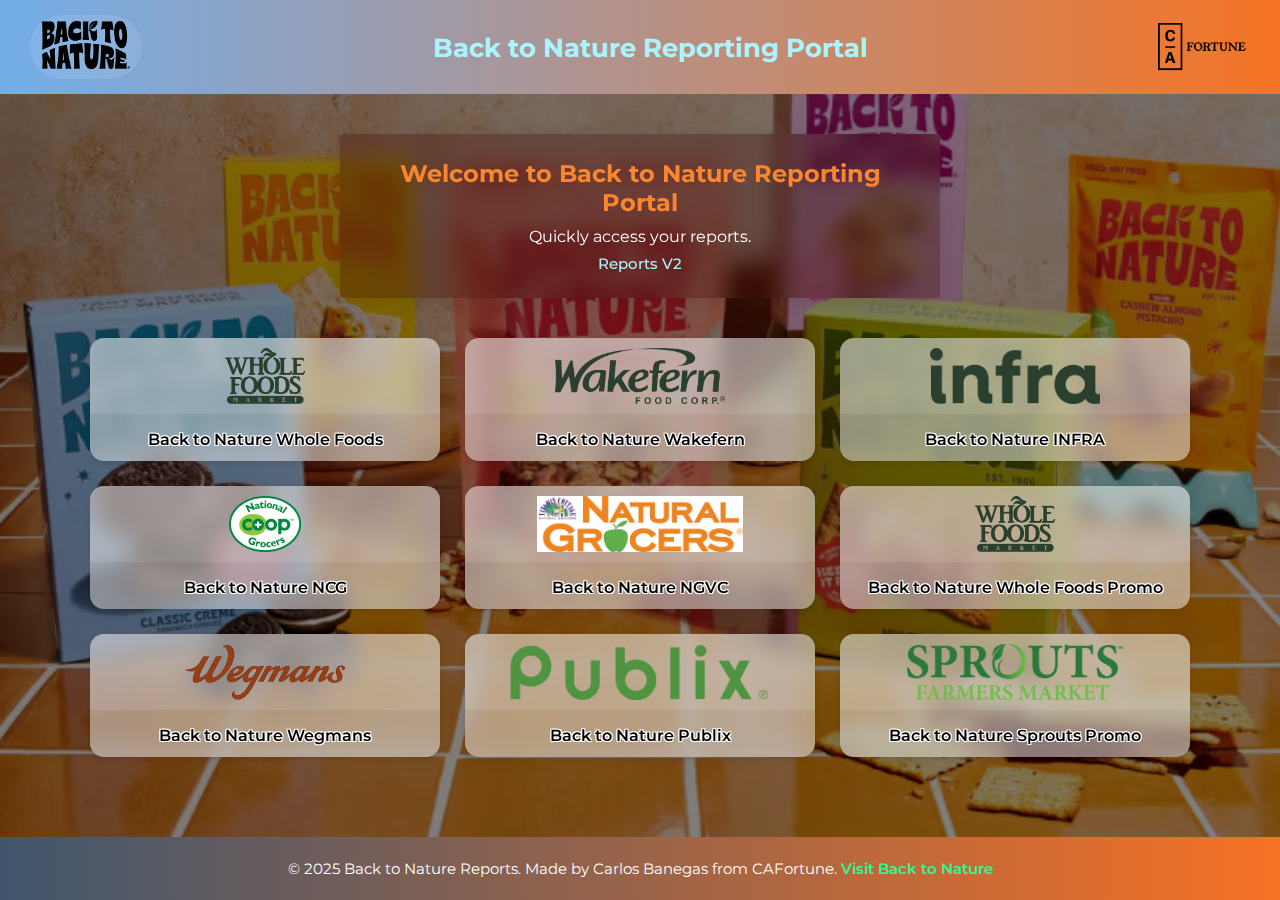
<file: Back2Nature Landing Page/index.html>
<!DOCTYPE html>
<html lang="en">
<head>
  <meta charset="UTF-8" />
  <title>Back to Nature Reporting Portal</title>
  <meta name="viewport" content="width=device-width, initial-scale=1.0" />
  <link href="https://fonts.googleapis.com/css2?family=Montserrat:wght@400;700&display=swap" rel="stylesheet" />
  <style>
    * { margin: 0; padding: 0; box-sizing: border-box; }
    html, body {
      width: 100%;
      height: 100%;
      font-family: 'Montserrat', sans-serif;
      overflow: hidden;
    }

    body::before {
      content: "";
      position: fixed;
      inset: 0;
      background: linear-gradient(to bottom, rgba(0,0,0,0.5), rgba(0,0,0,0.5)),
                  url("background.png") center/cover no-repeat;
      z-index: -1;
    }

    .container {
      display: flex;
      flex-direction: column;
      height: 100vh;
    }

    /* HEADER */
    .header {
      flex: 0 0 auto;
      display: flex;
      align-items: center;
      justify-content: space-between;
      background: linear-gradient(to right, #73aeea, #f67424);
      padding: 15px 30px;
    }
    .header-logo-wrapper {
      background: rgba(255, 255, 255, 0.1);
      padding: 6px 12px;
      border-radius: 50px;
    }
    .header img {
      height: 48px;
    }
    .header h1 {
      color: #abf4fd;
      font-size: 1.6em;
      font-weight: 700;
    }

    /* HERO SECTION */
    .hero {
      flex: 1 1 auto;
      display: flex;
      flex-direction: column;
      align-items: center;
      justify-content: flex-start;
      padding: 40px 20px;
      overflow-y: auto;
    }

    .welcome-box {
      background: rgba(63, 8, 2, 0.3);
      backdrop-filter: blur(10px);
      padding: 25px 35px;
      border-radius: 4px;
      max-width: 600px;
      margin-bottom: 40px;
      box-shadow: 0 4px 20px rgba(0,0,0,0.1);
      text-align: center;
    }

    .welcome-box h2 {
      color: #fb862d;
      font-size: 1.5em;
      margin-bottom: 10px;
    }

    .welcome-box p {
      color: #ffffff;
      font-size: 1em;
    }

    .subtext {
      color: #abf4fd;
      margin-top: 8px;
      font-size: 0.95em;
      font-weight: 500;
    }

    .gallery {
      display: grid;
      grid-template-columns: repeat(3, 1fr);
      gap: 25px;
      max-width: 1100px;
      width: 100%;
    }

    .report-card {
      background: rgba(255, 255, 255, 0.472);
      backdrop-filter: blur(10px);
      border-radius: 14px;
      overflow: hidden;
      box-shadow: 0 2px 6px rgba(0,0,0,0.1);
      transition: transform 0.25s ease, box-shadow 0.25s ease;
    }

    .report-card:hover {
      transform: translateY(-4px);
      box-shadow: 0 8px 18px rgba(229, 100, 2, 0.9);
    }

    .report-card img {
      width: 100%;
      height: 76px;
      object-fit: contain;
      padding: 10px;
      background: rgba(255, 255, 255, 0.1);
    }

    .report-card span {
      display: block;
      padding: 12px;
      font-size: 1em;
      text-align: center;
      font-weight: 600;
      color: #000000;
      text-shadow:
        -1px -1px 0 #fff,
        1px -1px 0 #fff,
        -1px  1px 0 #fff,
        1px  1px 0 #fff;
    }



    .report-card a {
      text-decoration: none;
      display: block;
    }

    footer {
      flex: 0 0 auto;
      background: linear-gradient(to right, #40566d, #f67124);
      color: #ffffff;
      text-align: center;
      padding: 22px;
      font-size: 0.95em;
    }

    footer a {
      color: #2dfb91;
      text-decoration: none;
      font-weight: 600;
    }

    footer a:hover {
      text-decoration: underline;
    }

    @media (max-width: 1024px) {
      .gallery {
        grid-template-columns: repeat(2, 1fr);
      }
    }

    @media (max-width: 600px) {
      .gallery {
        grid-template-columns: 1fr;
      }
      .header img {
        height: 42px;
      }
      .header {
        flex-direction: column;
        gap: 10px;
        padding: 10px;
      }
    }
  </style>
</head>
<body>
  <div class="container">
    <!-- HEADER -->
    <div class="header">
      <div class="header-logo-wrapper">
        <img src="logo.png" alt="Our Home Logo" />
      </div>
      <h1>Back to Nature Reporting Portal</h1>
      <img src="CAFORTUNE.png" alt="CAFORTUNE Logo" />
    </div>

    <!-- HERO -->
    <div class="hero">
      <div class="welcome-box">
        <h2>Welcome to Back to Nature Reporting Portal</h2>
        <p>Quickly access your reports.</p>
        <div class="subtext">Reports V2</div>
      </div>

      <div class="gallery">
        <div class="report-card"><a href="https://app.powerbi.com/view?r=eyJrIjoiNGRhMDMyODctMDc3NC00NzU1LWJhN2MtNTNmYWVjMGMxYTNmIiwidCI6ImRkOWE4ODUyLTUzOWUtNGFkZC1hOGY3LTBmZjQzYjI0ZWIwYSIsImMiOjN9" target="_blank" ><img src="wholefoods.png" alt="Back to Nature Whole Foods"><span>Back to Nature Whole Foods</span></a></div>
        <div class="report-card"><a href="https://app.powerbi.com/view?r=eyJrIjoiMjk2MzRmMDUtNDI5Mi00MzdjLWE4NWMtZmFhZDk3MzhkOTdiIiwidCI6ImRkOWE4ODUyLTUzOWUtNGFkZC1hOGY3LTBmZjQzYjI0ZWIwYSIsImMiOjN9" target="_blank" ><img src="wakefern.png" alt="Back to Nature Wakefern"><span>Back to Nature Wakefern</span></a></div>
        <div class="report-card"><a href="https://app.powerbi.com/view?r=eyJrIjoiOGFiYWZhMzAtZjg1ZS00ZDAyLWJhNGYtOTUyNTgwZmY0YzMwIiwidCI6ImRkOWE4ODUyLTUzOWUtNGFkZC1hOGY3LTBmZjQzYjI0ZWIwYSIsImMiOjN9" target="_blank" ><img src="infra.png" alt="Back to Nature INFRA"><span>Back to Nature INFRA</span></a></div>
        <div class="report-card"><a href="https://app.powerbi.com/view?r=eyJrIjoiODM3OGU1Y2QtZjdiOS00NjkxLThkZmItZmUzN2I4ODEzZjA2IiwidCI6ImRkOWE4ODUyLTUzOWUtNGFkZC1hOGY3LTBmZjQzYjI0ZWIwYSIsImMiOjN9" target="_blank" ><img src="NCG.png" alt="Back to Nature NCG"><span>Back to Nature NCG</span></a></div>
        <div class="report-card"><a href="https://app.powerbi.com/view?r=eyJrIjoiYTZjOTNiYTctNzQyMi00ZWEzLTg1MmQtZDdiY2FkNzc4ZWFiIiwidCI6ImRkOWE4ODUyLTUzOWUtNGFkZC1hOGY3LTBmZjQzYjI0ZWIwYSIsImMiOjN9" target="_blank" ><img src="NGVC.png" alt="Back to Nature NGVC"><span>Back to Nature NGVC</span></a></div>
        <div class="report-card"><a href="https://app.powerbi.com/view?r=eyJrIjoiMGE3NDllNzUtZmJmZC00ZTYxLTgzOGQtOWE1MzYzOTkxYzYxIiwidCI6ImRkOWE4ODUyLTUzOWUtNGFkZC1hOGY3LTBmZjQzYjI0ZWIwYSIsImMiOjN9" target="_blank" ><img src="wholefoods.png" alt="Back to Nature Whole Foods Promo"><span>Back to Nature Whole Foods Promo</span></a></div>
        <div class="report-card"><a href="https://app.powerbi.com/view?r=eyJrIjoiMDYwNTA3ZDctODljNy00OGVjLWJkMTktZTE4ZDc3NGQ2ZjYyIiwidCI6ImRkOWE4ODUyLTUzOWUtNGFkZC1hOGY3LTBmZjQzYjI0ZWIwYSIsImMiOjN9" target="_blank" ><img src="wegmans.png" alt="Back to Nature Wegmans"><span>Back to Nature Wegmans</span></a></div>
        <div class="report-card"><a href="https://app.powerbi.com/view?r=eyJrIjoiOWNjZTEzZDYtNmY3NC00ZGM0LTg4NDEtMDYyYTQ0ZDA3ODljIiwidCI6ImRkOWE4ODUyLTUzOWUtNGFkZC1hOGY3LTBmZjQzYjI0ZWIwYSIsImMiOjN9" target="_blank" ><img src="publix.png" alt="Back to Nature Publix"><span>Back to Nature Publix</span></a></div>
        <div class="report-card"><a href="https://app.powerbi.com/view?r=eyJrIjoiMjU5ZTliM2YtNTY4MC00MmEyLWI2NjktYmRhN2MxN2M5MWY2IiwidCI6ImRkOWE4ODUyLTUzOWUtNGFkZC1hOGY3LTBmZjQzYjI0ZWIwYSIsImMiOjN9" target="_blank" ><img src="sprouts.png" alt="Back to Nature Sprouts"><span>Back to Nature Sprouts Promo</span></a></div>
      </div>
    </div>

    <!-- FOOTER -->
    <footer>
      &copy; 2025 Back to Nature Reports. Made by Carlos Banegas from CAFortune.
      <a href="https://www.backtonaturefoods.com" target="_blank">Visit Back to Nature</a>
    </footer>
  </div>
</body>
</file>
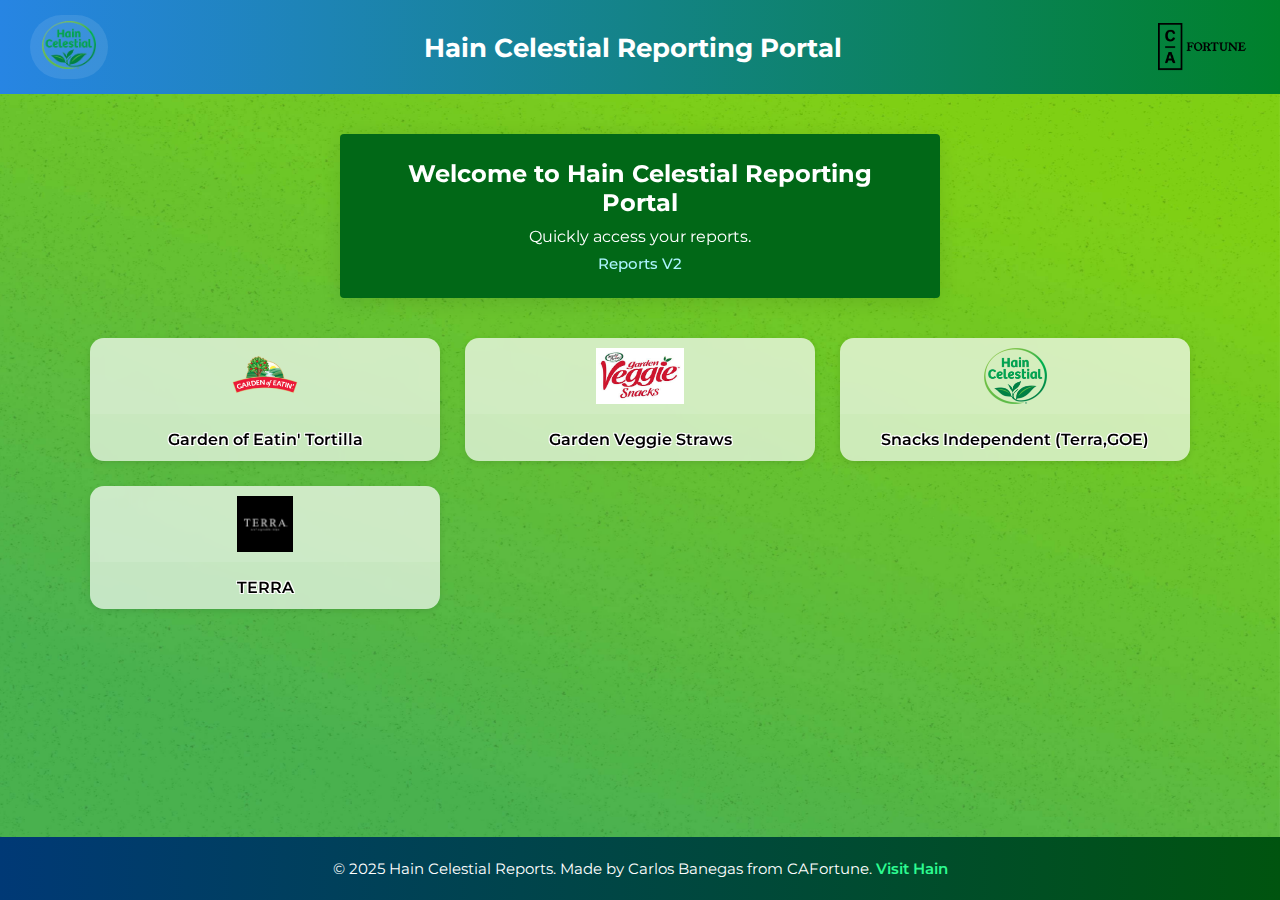
<file: Hain Portal 2/index.html>
<!DOCTYPE html>
<html lang="en">
<head>
  <meta charset="UTF-8" />
  <title>Hain Celestial Reporting Portal</title>
  <meta name="viewport" content="width=device-width, initial-scale=1.0" />
  <link href="https://fonts.googleapis.com/css2?family=Montserrat:wght@400;700&display=swap" rel="stylesheet" />
  <style>
    * { margin: 0; padding: 0; box-sizing: border-box; }
    html, body {
      width: 100%;
      height: 100%;
      font-family: 'Montserrat', sans-serif;
      overflow: hidden;
    }

    body::before {
      content: "";
      position: fixed;
      inset: 0;
      background: url("background.jpg") center/cover no-repeat;
      z-index: -1;
    }

    .container {
      display: flex;
      flex-direction: column;
      height: 100vh;
    }

    /* HEADER */
    .header {
      flex: 0 0 auto;
      display: flex;
      align-items: center;
      justify-content: space-between;
      background: linear-gradient(to right, #2785e3, #00812b);
      padding: 15px 30px;
    }
    .header-logo-wrapper {
      background: rgba(255, 255, 255, 0.1);
      padding: 6px 12px;
      border-radius: 50px;
    }
    .header img {
      height: 48px;
    }
    .header h1 {
      color: #ffffff;
      font-size: 1.6em;
      font-weight: 700;
    }

    /* HERO SECTION */
    .hero {
      flex: 1 1 auto;
      display: flex;
      flex-direction: column;
      align-items: center;
      justify-content: flex-start;
      padding: 40px 20px;
      overflow-y: auto;
    }

    .welcome-box {
      background: rgb(1, 104, 23);
      backdrop-filter: blur(10px);
      padding: 25px 35px;
      border-radius: 4px;
      max-width: 600px;
      margin-bottom: 40px;
      box-shadow: 0 4px 20px rgba(0,0,0,0.1);
      text-align: center;
    }

    .welcome-box h2 {
      color: #ffffff;
      font-size: 1.5em;
      margin-bottom: 10px;
    }

    .welcome-box p {
      color: #ffffff;
      font-size: 1em;
    }

    .subtext {
      color: #abf4fd;
      margin-top: 8px;
      font-size: 0.95em;
      font-weight: 500;
    }

    .gallery {
      display: grid;
      grid-template-columns: repeat(3, 1fr);
      gap: 25px;
      max-width: 1100px;
      width: 100%;
    }

    .report-card {
      background: rgba(255, 255, 255, 0.672);
      backdrop-filter: blur(10px);
      border-radius: 14px;
      overflow: hidden;
      box-shadow: 0 2px 6px rgba(0,0,0,0.1);
      transition: transform 0.25s ease, box-shadow 0.25s ease;
    }

    .report-card:hover {
      transform: translateY(-4px);
      box-shadow: 0 8px 18px rgba(3, 235, 57, 0.9);
    }

    .report-card img {
      width: 100%;
      height: 76px;
      object-fit: contain;
      padding: 10px;
      background: rgba(255, 255, 255, 0.1);
    }

    .report-card span {
      display: block;
      padding: 12px;
      font-size: 1em;
      text-align: center;
      font-weight: 600;
      color: #000000;
      text-shadow:
        -1px -1px 0 #fff,
        1px -1px 0 #fff,
        -1px  1px 0 #fff,
        1px  1px 0 #fff;
    }



    .report-card a {
      text-decoration: none;
      display: block;
    }

    footer {
      flex: 0 0 auto;
      background: linear-gradient(to right, #003976, #00540f);
      color: #ffffff;
      text-align: center;
      padding: 22px;
      font-size: 0.95em;
    }

    footer a {
      color: #2dfb91;
      text-decoration: none;
      font-weight: 600;
    }

    footer a:hover {
      text-decoration: underline;
    }

    @media (max-width: 1024px) {
      .gallery {
        grid-template-columns: repeat(2, 1fr);
      }
    }

    @media (max-width: 600px) {
      .gallery {
        grid-template-columns: 1fr;
      }
      .header img {
        height: 42px;
      }
      .header {
        flex-direction: column;
        gap: 10px;
        padding: 10px;
      }
    }
  </style>
</head>
<body>
  <div class="container">
    <!-- HEADER -->
    <div class="header">
      <div class="header-logo-wrapper">
        <img src="logo.png" alt="Our Home Logo" />
      </div>
      <h1>Hain Celestial Reporting Portal</h1>
      <img src="CAFORTUNE.png" alt="CAFORTUNE Logo" />
    </div>

    <!-- HERO -->
    <div class="hero">
      <div class="welcome-box">
        <h2>Welcome to Hain Celestial Reporting Portal</h2>
        <p>Quickly access your reports.</p>
        <div class="subtext">Reports V2</div>
      </div>

      <div class="gallery">
        <div class="report-card"><a href="https://app.powerbi.com/view?r=eyJrIjoiYjg3NGNkY2EtOGVhZi00OTk3LThjNDMtZjE0OGE1NjY5Y2RhIiwidCI6ImRkOWE4ODUyLTUzOWUtNGFkZC1hOGY3LTBmZjQzYjI0ZWIwYSIsImMiOjN9" target="_blank" ><img src="GOF.png" alt="Garden of Eatin' Tortilla"><span>Garden of Eatin' Tortilla</span></a></div>
        <div class="report-card"><a href="https://app.powerbi.com/view?r=eyJrIjoiZTdjN2U2NjUtOTQyNi00ODI5LThkYzAtMjhjNWMyMjI2N2IyIiwidCI6ImRkOWE4ODUyLTUzOWUtNGFkZC1hOGY3LTBmZjQzYjI0ZWIwYSIsImMiOjN9" target="_blank" ><img src="gardenofveggie.jpeg" alt="Garden Veggie Straws"><span>Garden Veggie Straws</span></a></div>
        <div class="report-card"><a href="https://app.powerbi.com/view?r=eyJrIjoiOWE3OTNkMTItMjBhNS00MTRlLTg0NmQtMjI2NGU3YjA5YTYxIiwidCI6ImRkOWE4ODUyLTUzOWUtNGFkZC1hOGY3LTBmZjQzYjI0ZWIwYSIsImMiOjN9" target="_blank" ><img src="logo.png" alt="Snacks"><span>Snacks Independent (Terra,GOE)</span></a></div>
        <div class="report-card"><a href="https://app.powerbi.com/view?r=eyJrIjoiOTg5YTI3MmItOTY0Ni00YjFmLWJlNGItNjNmMmIxZTE3NjI2IiwidCI6ImRkOWE4ODUyLTUzOWUtNGFkZC1hOGY3LTBmZjQzYjI0ZWIwYSIsImMiOjN9" target="_blank" ><img src="terra.png" alt="Terra"><span>TERRA</span></a></div>

      </div>
    </div>

    <!-- FOOTER -->
    <footer>
      &copy; 2025 Hain Celestial Reports. Made by Carlos Banegas from CAFortune.
      <a href="https://www.hain.com" target="_blank">Visit Hain</a>
    </footer>
  </div>
</body>
</file>
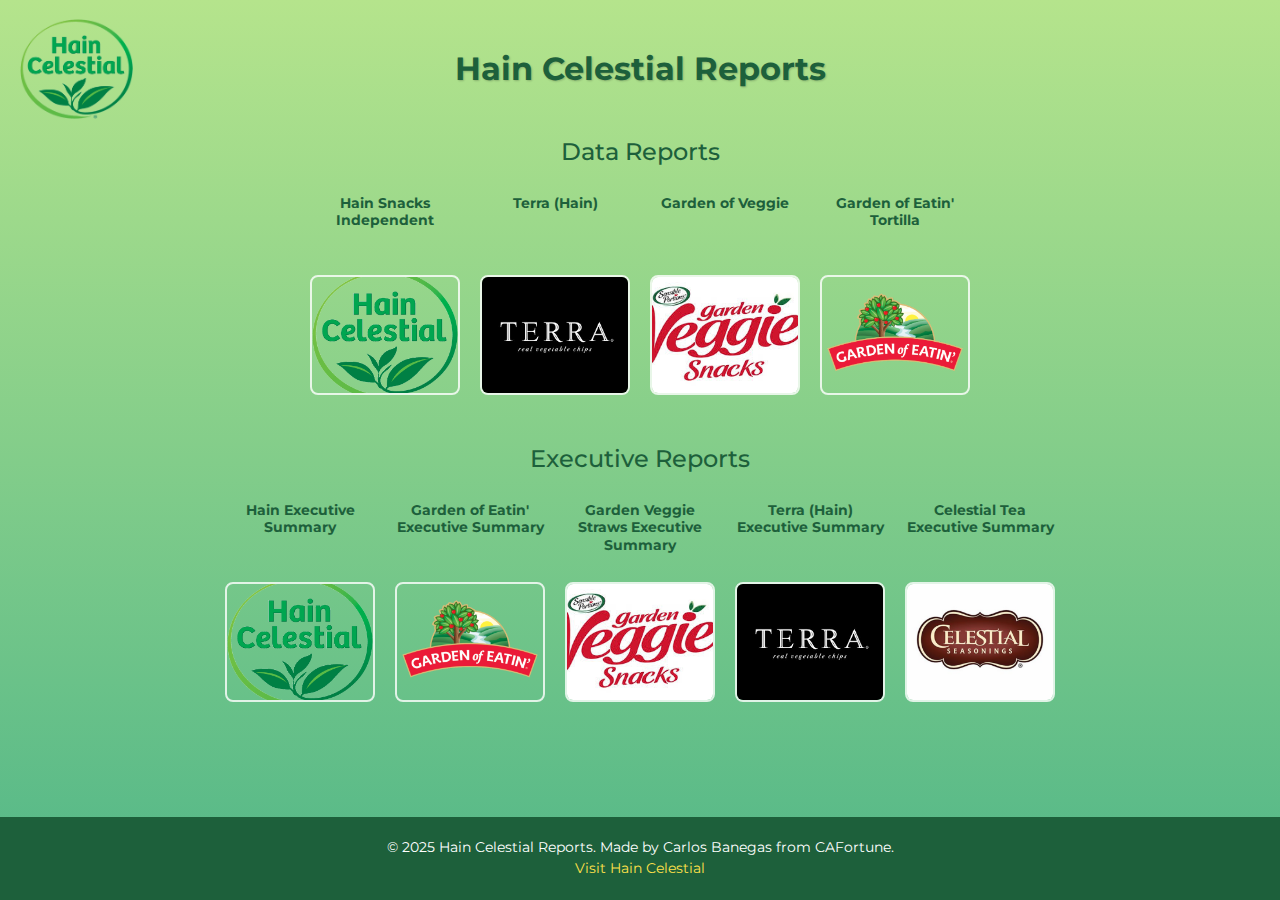
<file: Hain Portal/index.html>
<!DOCTYPE html>
<html lang="en">
<head>
    <meta charset="UTF-8">
    <meta name="viewport" content="width=device-width, initial-scale=1.0">
    <title>Hain Celestial Reports</title>
    <link rel="stylesheet" href="https://fonts.googleapis.com/css2?family=Montserrat:wght@400;700&display=swap">
    <link rel="stylesheet" href="https://stackpath.bootstrapcdn.com/bootstrap/4.5.2/css/bootstrap.min.css">
    <style>
        /* General Body Styling */
        body {
            font-family: 'Montserrat', sans-serif;
            margin: 0;
            padding: 0;
            color: #1d603b;
            background: linear-gradient(180deg, #b5e48c, #52b788);
            display: flex;
            flex-direction: column;
            min-height: 100vh;
        }

        /* Header Styling */
        .header {
            display: flex;
            align-items: center;
            justify-content: center;
            padding: 50px 50px 20px;
            background-color: rgba(0, 0, 0, 0);
            position: relative;
        }

        .header img {
            position: absolute;
            left: 20px;
            height: 100px;
        }

        .header h1 {
            font-size: 2em;
            color: #1d603b;
            text-shadow: 1px 1px 2px rgba(0, 0, 0, 0.2);
            font-weight: 700;
            margin: 0;
            text-align: center;
        }

        /* Section Title */
        h2 {
            font-size: 1.5em;
            color: #1d603b;
            text-align: center;
            margin-top: 30px;
        }

        /* Gallery Container */
        .gallery {
            display: flex;
            flex-wrap: wrap;
            justify-content: center;
            gap: 20px;
            max-width: 1200px;
            margin: 20px auto;
            padding: 0 20px;
        }

        /* Individual Container (Caption + Image) */
        .gallery div {
            display: flex;
            flex-direction: column;
            align-items: center;
            justify-content: flex-start;
            width: 150px; /* Fixed width */
            height: 200px; /* Fixed height for consistent layout */
            box-sizing: border-box;
        }

        /* Caption Styling */
        .gallery .caption {
            text-align: center;
            font-size: 0.9em;
            font-weight: 700;
            color: #1d603b;
            max-width: 150px;
            word-wrap: break-word;
            line-height: 1.2; /* Adjusts spacing between lines */
            margin-bottom: 5px;
        }

        /* Button Styling */
        .gallery a {
            display: block;
            width: 150px; /* Matches the container width */
            height: 120px; /* Ensures all buttons are the same height */
            overflow: hidden;
            border: 2px solid rgba(255, 255, 255, 0.8);
            border-radius: 8px;
            transition: transform 0.3s, box-shadow 0.3s;
            flex-shrink: 0; /* Prevents shrinking of buttons */
        }

        .gallery img {
            width: 100%;
            height: 100%;
            object-fit: cover; /* Ensures images fit neatly inside buttons */
            transition: transform 0.3s;
        }

        /* Hover Effects */
        .gallery a:hover img {
            transform: scale(1.1);
        }

        .gallery a:hover {
            box-shadow: 0 8px 20px rgba(255, 255, 255, 0.3);
            transform: scale(1.05);
        }

        /* Footer Styling */
        footer {
            margin-top: auto;
            padding: 20px;
            font-size: 0.9em;
            color: #fff;
            background: #1d603b;
            text-align: center;
        }

        footer a {
            color: #ffe14a;
            text-decoration: none;
        }

        footer a:hover {
            text-decoration: underline;
        }
    </style>
</head>
<body>
    <!-- Header with Logo and Title -->
    <div class="header">
        <img src="logo.png" alt="Hain Celestial Logo">
        <h1>Hain Celestial Reports</h1>
    </div>

    <!-- Data Reports Section -->
    <h2>Data Reports</h2>
    <div class="gallery">
        <div>
            <div class="caption">Hain Snacks Independent</div>
            <a href="https://app.powerbi.com/view?r=eyJrIjoiYjgwOTA4NTQtOWI0MC00N2Y5LThhM2YtYTkwYjlhYTg1YTM4IiwidCI6ImRkOWE4ODUyLTUzOWUtNGFkZC1hOGY3LTBmZjQzYjI0ZWIwYSIsImMiOjN9" target="_blank">
                <img src="logo.png" alt="Hain Snacks Independent">
            </a>
        </div>
        <div>
            <div class="caption">Terra (Hain)</div>
            <a href="https://app.powerbi.com/view?r=eyJrIjoiNTAwM2QzOWUtZDdiZC00ZDc2LWEyZjYtNjJmODE5NTliODVjIiwidCI6ImRkOWE4ODUyLTUzOWUtNGFkZC1hOGY3LTBmZjQzYjI0ZWIwYSIsImMiOjN9" target="_blank">
                <img src="terra.png" alt="Terra (Hain)">
            </a>
        </div>
        <div>
            <div class="caption">Garden of Veggie</div>
            <a href="https://app.powerbi.com/view?r=eyJrIjoiMzM4YjViNzAtMDFiNy00Nzc3LThhYzMtZTM4YTUwNWFlYzM0IiwidCI6ImRkOWE4ODUyLTUzOWUtNGFkZC1hOGY3LTBmZjQzYjI0ZWIwYSIsImMiOjN9" target="_blank">
                <img src="gardenofveggie.jpeg" alt="Garden of Veggie NEW">
            </a>
        </div>
        <div>
            <div class="caption">Garden of Eatin' Tortilla</div>
            <a href="https://app.powerbi.com/view?r=eyJrIjoiZGE2MTJjYzktMjNmZC00YTU3LWI5ZmEtODczNGEyOGEzODAwIiwidCI6ImRkOWE4ODUyLTUzOWUtNGFkZC1hOGY3LTBmZjQzYjI0ZWIwYSIsImMiOjN9" target="_blank">
                <img src="garden_of_eatin_tortilla.png" alt="Garden of Eatin' Tortilla NEW">
            </a>
        </div>
    </div>

    <!-- Executive Reports Section -->
    <h2>Executive Reports</h2>
    <div class="gallery">
        <div>
            <div class="caption">Hain Executive Summary</div>
            <a href="https://app.powerbi.com/view?r=eyJrIjoiMGQ4NTYzNmUtMTQ2My00NThjLTgxYTUtMGU5ZTk0ZTNhMmVhIiwidCI6ImRkOWE4ODUyLTUzOWUtNGFkZC1hOGY3LTBmZjQzYjI0ZWIwYSIsImMiOjN9" target="_blank">
                <img src="logo.png" alt="Hain Executive Summary">
            </a>
        </div>
        <div>
            <div class="caption">Garden of Eatin' Executive Summary</div>
            <a href="https://app.powerbi.com/view?r=eyJrIjoiYjA1YjFmZjQtMjI1ZC00NDZkLTgwYTUtM2NmMmI5NTNmMmIxIiwidCI6ImRkOWE4ODUyLTUzOWUtNGFkZC1hOGY3LTBmZjQzYjI0ZWIwYSIsImMiOjN9" target="_blank">
                <img src="garden_of_eatin_tortilla.png" alt="Garden of Eatin' Executive Summary">
            </a>
        </div>
        <div>
            <div class="caption">Garden Veggie Straws Executive Summary</div>
            <a href="https://app.powerbi.com/view?r=eyJrIjoiZTM5YjRmODAtYzhmNy00MGFlLWE3MzYtMjBhNjI5NmUzMTVlIiwidCI6ImRkOWE4ODUyLTUzOWUtNGFkZC1hOGY3LTBmZjQzYjI0ZWIwYSIsImMiOjN9" target="_blank">
                <img src="gardenofveggie.jpeg" alt="Garden Veggie Straws Executive Summary">
            </a>
        </div>
        <div>
            <div class="caption">Terra (Hain) Executive Summary</div>
            <a href="https://app.powerbi.com/view?r=eyJrIjoiZjU1NzkyMTQtMjBlMS00MjczLWIyNzItNjQ3NDFiZGQ5OTI5IiwidCI6ImRkOWE4ODUyLTUzOWUtNGFkZC1hOGY3LTBmZjQzYjI0ZWIwYSIsImMiOjN9" target="_blank">
                <img src="terra.png" alt="Terra (Hain) Executive Summary">
            </a>
        </div>
        <div>
            <div class="caption">Celestial Tea Executive Summary</div>
            <a href="https://app.powerbi.com/view?r=eyJrIjoiYjczYmNiYWItNzY3ZC00M2U1LThjMGQtMTY1ZDg5MTVjZWQxIiwidCI6ImRkOWE4ODUyLTUzOWUtNGFkZC1hOGY3LTBmZjQzYjI0ZWIwYSIsImMiOjN9#" target="_blank">
                <img src="celestial_tea.png" alt="Celestial Tea Executive Summary">
            </a>
        </div>
    </div>

    <!-- Footer -->
    <footer>
        &copy; 2025 Hain Celestial Reports. Made by Carlos Banegas from CAFortune.
        <br>
        <a href="https://www.hain.com" target="_blank">Visit Hain Celestial</a>
    </footer>
</body>
</html>
</file>
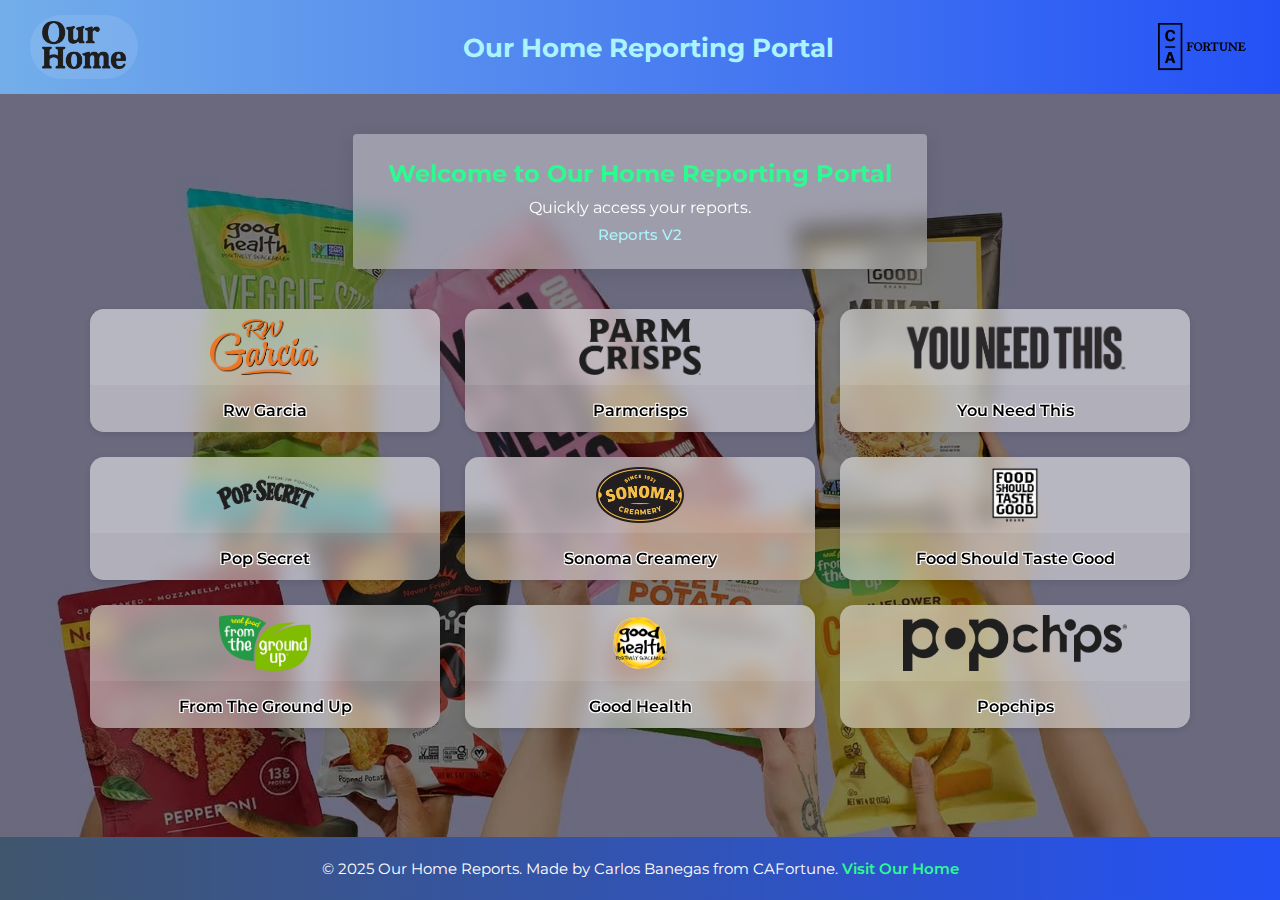
<file: Our Home Landing Page/index.html>
<!DOCTYPE html>
<html lang="en">
<head>
  <meta charset="UTF-8" />
  <title>Our Home Reporting Portal</title>
  <meta name="viewport" content="width=device-width, initial-scale=1.0" />
  <link href="https://fonts.googleapis.com/css2?family=Montserrat:wght@400;700&display=swap" rel="stylesheet" />
  <style>
    * { margin: 0; padding: 0; box-sizing: border-box; }
    html, body {
      width: 100%;
      height: 100%;
      font-family: 'Montserrat', sans-serif;
      overflow: hidden;
    }

    body::before {
      content: "";
      position: fixed;
      inset: 0;
      background: linear-gradient(to bottom, rgba(0,0,0,0.5), rgba(0,0,0,0.5)),
                  url("background.png") center/cover no-repeat;
      z-index: -1;
    }

    .container {
      display: flex;
      flex-direction: column;
      height: 100vh;
    }

    /* HEADER */
    .header {
      flex: 0 0 auto;
      display: flex;
      align-items: center;
      justify-content: space-between;
      background: linear-gradient(to right, #73aeea, #2451f6);
      padding: 15px 30px;
    }
    .header-logo-wrapper {
      background: rgba(255, 255, 255, 0.1);
      padding: 6px 12px;
      border-radius: 50px;
    }
    .header img {
      height: 48px;
    }
    .header h1 {
      color: #abf4fd;
      font-size: 1.6em;
      font-weight: 700;
    }

    /* HERO SECTION */
    .hero {
      flex: 1 1 auto;
      display: flex;
      flex-direction: column;
      align-items: center;
      justify-content: flex-start;
      padding: 40px 20px;
      overflow-y: auto;
    }

    .welcome-box {
      background: rgba(255, 255, 255, 0.349);
      backdrop-filter: blur(10px);
      padding: 25px 35px;
      border-radius: 4px;
      max-width: 600px;
      margin-bottom: 40px;
      box-shadow: 0 4px 20px rgba(0,0,0,0.1);
      text-align: center;
    }

    .welcome-box h2 {
      color: #2dfb91;
      font-size: 1.5em;
      margin-bottom: 10px;
    }

    .welcome-box p {
      color: #ffffff;
      font-size: 1em;
    }

    .subtext {
      color: #abf4fd;
      margin-top: 8px;
      font-size: 0.95em;
      font-weight: 500;
    }

    .gallery {
      display: grid;
      grid-template-columns: repeat(3, 1fr);
      gap: 25px;
      max-width: 1100px;
      width: 100%;
    }

    .report-card {
      background: rgba(255, 255, 255, 0.472);
      backdrop-filter: blur(10px);
      border-radius: 14px;
      overflow: hidden;
      box-shadow: 0 2px 6px rgba(0,0,0,0.1);
      transition: transform 0.25s ease, box-shadow 0.25s ease;
    }

    .report-card:hover {
      transform: translateY(-4px);
      box-shadow: 0 8px 18px rgba(86, 211, 136, 0.9);
    }

    .report-card img {
      width: 100%;
      height: 76px;
      object-fit: contain;
      padding: 10px;
      background: rgba(255, 255, 255, 0.1);
    }

    .report-card span {
      display: block;
      padding: 12px;
      font-size: 1em;
      text-align: center;
      font-weight: 600;
      color: #000000;
      text-shadow:
        -1px -1px 0 #fff,
        1px -1px 0 #fff,
        -1px  1px 0 #fff,
        1px  1px 0 #fff;
    }



    .report-card a {
      text-decoration: none;
      display: block;
    }

    footer {
      flex: 0 0 auto;
      background: linear-gradient(to right, #40566d, #2451f6);
      color: #ffffff;
      text-align: center;
      padding: 22px;
      font-size: 0.95em;
    }

    footer a {
      color: #2dfb91;
      text-decoration: none;
      font-weight: 600;
    }

    footer a:hover {
      text-decoration: underline;
    }

    @media (max-width: 1024px) {
      .gallery {
        grid-template-columns: repeat(2, 1fr);
      }
    }

    @media (max-width: 600px) {
      .gallery {
        grid-template-columns: 1fr;
      }
      .header img {
        height: 42px;
      }
      .header {
        flex-direction: column;
        gap: 10px;
        padding: 10px;
      }
    }
  </style>
</head>
<body>
  <div class="container">
    <!-- HEADER -->
    <div class="header">
      <div class="header-logo-wrapper">
        <img src="logo.png" alt="Our Home Logo" />
      </div>
      <h1>Our Home Reporting Portal</h1>
      <img src="CAFORTUNE.png" alt="CAFORTUNE Logo" />
    </div>

    <!-- HERO -->
    <div class="hero">
      <div class="welcome-box">
        <h2>Welcome to Our Home Reporting Portal</h2>
        <p>Quickly access your reports.</p>
        <div class="subtext">Reports V2</div>
      </div>

      <div class="gallery">
        <div class="report-card"><a href="https://app.powerbi.com/view?r=eyJrIjoiOWJiMjdkZTQtNWRmZC00YjIwLTgzMWItM2NkZTU4MzU3Y2NlIiwidCI6ImRkOWE4ODUyLTUzOWUtNGFkZC1hOGY3LTBmZjQzYjI0ZWIwYSIsImMiOjN9"><img src="rwgarcia.png" alt="Rw Garcia"><span>Rw Garcia</span></a></div>
        <div class="report-card"><a href="https://app.powerbi.com/view?r=eyJrIjoiNTBlZjBkZmMtNzNiNC00YjIzLWJlZWItNWY1OWY3ZWRlNmE2IiwidCI6ImRkOWE4ODUyLTUzOWUtNGFkZC1hOGY3LTBmZjQzYjI0ZWIwYSIsImMiOjN9"><img src="parmcrisps.png" alt="Parmcrisps"><span>Parmcrisps</span></a></div>
        <div class="report-card"><a href="https://app.powerbi.com/view?r=eyJrIjoiNDE5YzgwM2MtMDM5NS00OTAyLTg2MDAtNDM4MmEyYTI2NjUzIiwidCI6ImRkOWE4ODUyLTUzOWUtNGFkZC1hOGY3LTBmZjQzYjI0ZWIwYSIsImMiOjN9"><img src="YNT.png" alt="You Need This"><span>You Need This</span></a></div>
        <div class="report-card"><a href="https://app.powerbi.com/view?r=eyJrIjoiNjI2NTI5NGQtNzE5MC00NGNjLTljZjAtZjRiOGJkOWE5YzQ3IiwidCI6ImRkOWE4ODUyLTUzOWUtNGFkZC1hOGY3LTBmZjQzYjI0ZWIwYSIsImMiOjN9"><img src="popsecret.png" alt="Pop Secret"><span>Pop Secret</span></a></div>
        <div class="report-card"><a href="https://app.powerbi.com/view?r=eyJrIjoiYmU0ZWRkNTctNTE0Yi00NWYyLTkzNjUtNWViMjM2NzE5MzRkIiwidCI6ImRkOWE4ODUyLTUzOWUtNGFkZC1hOGY3LTBmZjQzYjI0ZWIwYSIsImMiOjN9"><img src="sonoma.png" alt="Sonoma Creamery"><span>Sonoma Creamery</span></a></div>
        <div class="report-card"><a href="https://app.powerbi.com/view?r=eyJrIjoiNjU2NWY3Y2ItZWMwYy00MzQwLTliZDQtNDM0OTZmZjA2MTc2IiwidCI6ImRkOWE4ODUyLTUzOWUtNGFkZC1hOGY3LTBmZjQzYjI0ZWIwYSIsImMiOjN9"><img src="fstg.png" alt="Food Should Taste Good"><span>Food Should Taste Good</span></a></div>
        <div class="report-card"><a href="https://app.powerbi.com/view?r=eyJrIjoiMThlMjM2OWQtOGU1Ny00NjQyLTg5M2QtMGRhNGExODNkMGY2IiwidCI6ImRkOWE4ODUyLTUzOWUtNGFkZC1hOGY3LTBmZjQzYjI0ZWIwYSIsImMiOjN9"><img src="ftgu.png" alt="From The Ground Up"><span>From The Ground Up</span></a></div>
        <div class="report-card"><a href="https://app.powerbi.com/view?r=eyJrIjoiY2FjMjRiZjUtMmRlYS00MjM4LTkyYjktMDA0NDIxNDA2NzQ3IiwidCI6ImRkOWE4ODUyLTUzOWUtNGFkZC1hOGY3LTBmZjQzYjI0ZWIwYSIsImMiOjN9"><img src="goodhealth.png" alt="Good Health"><span>Good Health</span></a></div>
        <div class="report-card"><a href="https://app.powerbi.com/view?r=eyJrIjoiMWFlNmNlZTAtMjYzYy00MWIxLWE3MzUtN2EwY2EwNzFhYzYxIiwidCI6ImRkOWE4ODUyLTUzOWUtNGFkZC1hOGY3LTBmZjQzYjI0ZWIwYSIsImMiOjN9"><img src="popchips.png" alt="Popchips"><span>Popchips</span></a></div>
      </div>
    </div>

    <!-- FOOTER -->
    <footer>
      &copy; 2025 Our Home Reports. Made by Carlos Banegas from CAFortune.
      <a href="https://www.our-home.com" target="_blank">Visit Our Home</a>
    </footer>
  </div>
</body>
</html>
</file>
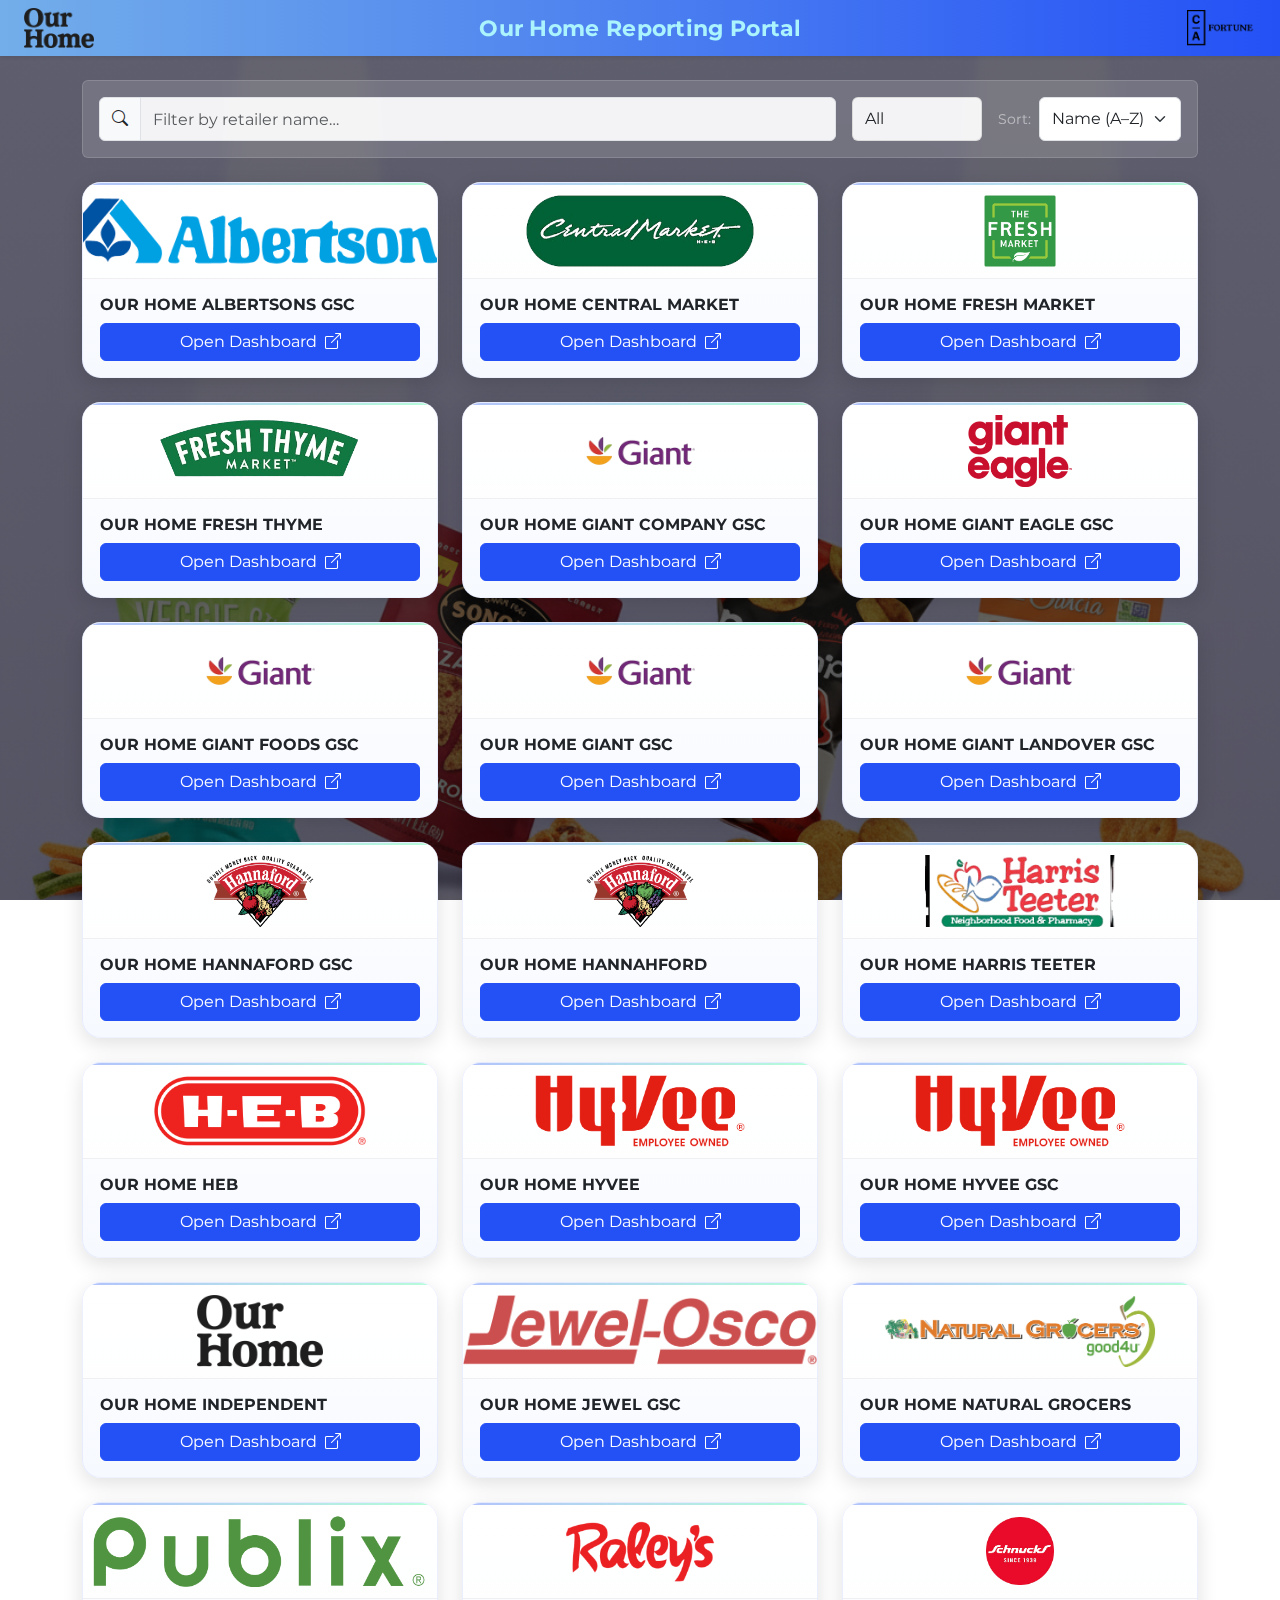
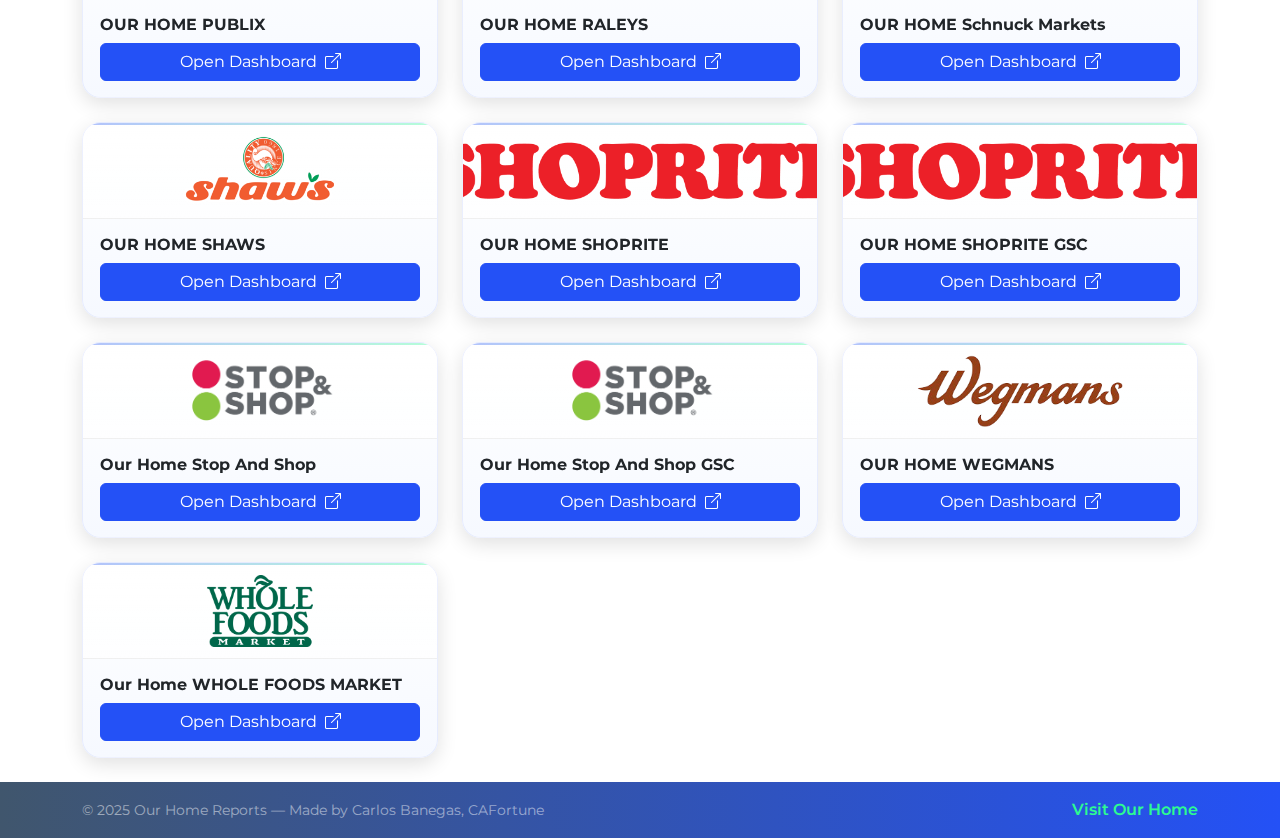
<file: Our Home Retailer Landing Page/index.html>
<!DOCTYPE html>
<html lang="en">
<head>
  <meta charset="UTF-8" />
  <meta name="viewport" content="width=device-width, initial-scale=1.0" />
  <title>Our Home Reporting Portal</title>

  <!-- Fonts & Bootstrap -->
  <link href="https://fonts.googleapis.com/css2?family=Montserrat:wght@400;600;700&display=swap" rel="stylesheet">
  <link href="https://cdn.jsdelivr.net/npm/bootstrap@5.3.3/dist/css/bootstrap.min.css" rel="stylesheet">
  <link href="https://cdn.jsdelivr.net/npm/bootstrap-icons@1.11.3/font/bootstrap-icons.css" rel="stylesheet">

  <link href="assets/css/style.css" rel="stylesheet">
</head>
<body>
  <!-- Background image lives at assets/bg/background.png -->
  <div class="page-bg"></div>

  <!-- HEADER (centered title with left/right logos) -->
  <header class="navbar navbar-expand-lg shadow-sm sticky-top">
    <div class="container-fluid px-3 px-md-4">
      <div class="title-bar d-grid align-items-center">
        <div class="d-flex align-items-center gap-2">
          <img src="assets/logos/logo.png" class="brand-logo" alt="Our Home">
        </div>
        <div class="text-center">
          <span class="navbar-title">Our Home Reporting Portal</span>
        </div>
        <div class="d-flex align-items-center gap-2 justify-content-end">
          <img src="assets/logos/CAFORTUNE.png" class="brand-logo2" alt="CAFORTUNE">
        </div>
      </div>
    </div>
  </header>

  <main class="container py-4">
    <!-- Controls row (no dates; just search, small type filter, and sort) -->
    <section class="hero card glass mb-4">
      <div class="card-body d-flex flex-column flex-md-row align-items-md-center gap-2 gap-md-3">
        <!-- Search -->
        <div class="input-group search-group search-max">
          <span class="input-group-text ctrl-h"><i class="bi bi-search"></i></span>
          <input id="search" type="search" class="form-control ctrl-h" placeholder="Filter by retailer name…" aria-label="Search reports">
        </div>

        <!-- Tiny type filter (not shown on cards) -->
        <div class="d-flex gap-2 flex-wrap">
          <select id="typeSelect" class="form-select type-select ctrl-h" title="Filter by data source">
            <option value="all">All</option>
            <option value="powerbi">Power BI</option>
            <option value="excel">Excel</option>
          </select>
        </div>

        <!-- Sort (name only) -->
        <div class="d-flex align-items-center gap-2 ms-md-auto">
          <label for="sortSelect" class="text-white-50 small m-0">Sort:</label>
          <select id="sortSelect" class="form-select w-auto ctrl-h">
            <option value="name">Name (A–Z)</option>
          </select>
        </div>
      </div>
    </section>

    <!-- Cards -->
    <section id="cards" class="row g-3 g-md-4"></section>
  </main>

  <footer class="footer py-3">
    <div class="container d-flex flex-column flex-md-row justify-content-between align-items-center gap-2">
      <small class="text-white-50">© 2025 Our Home Reports — Made by Carlos Banegas, CAFortune</small>
      <a href="https://www.our-home.com" target="_blank" rel="noopener" class="link-accent">Visit Our Home</a>
    </div>
  </footer>

  <script src="assets/js/data.js"></script>
  <script src="assets/js/app.js"></script>
  <script src="https://cdn.jsdelivr.net/npm/bootstrap@5.3.3/dist/js/bootstrap.bundle.min.js"></script>
</body>
</html>
</file>
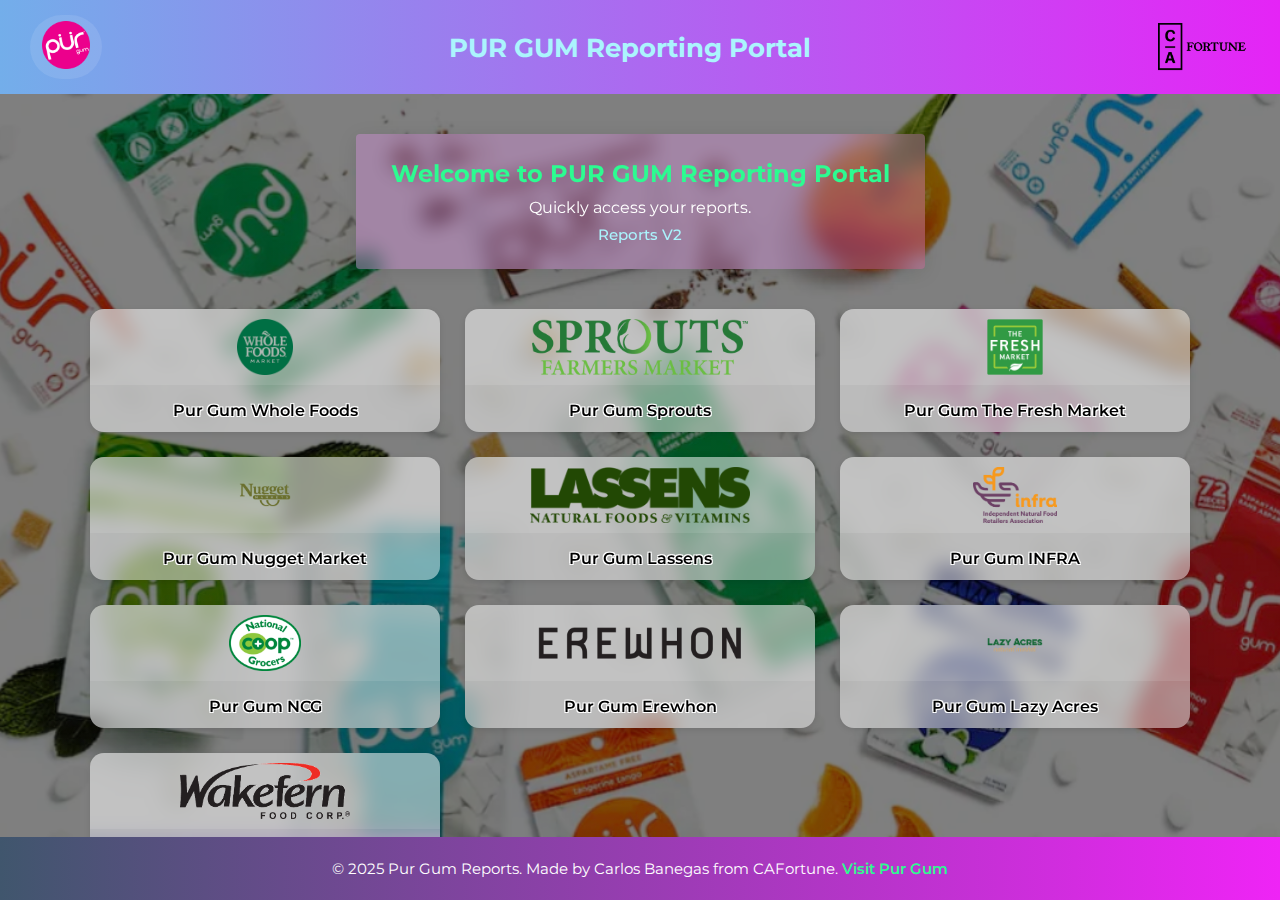
<file: Pur Gum Landing Page/index.html>
<!DOCTYPE html>
<html lang="en">
<head>
  <meta charset="UTF-8" />
  <title>PUR GUM Reporting Portal</title>
  <meta name="viewport" content="width=device-width, initial-scale=1.0" />
  <link href="https://fonts.googleapis.com/css2?family=Montserrat:wght@400;700&display=swap" rel="stylesheet" />
  <style>
    * { margin: 0; padding: 0; box-sizing: border-box; }
    html, body {
      width: 100%;
      height: 100%;
      font-family: 'Montserrat', sans-serif;
      overflow: hidden;
    }

    body::before {
      content: "";
      position: fixed;
      inset: 0;
      background: linear-gradient(to bottom, rgba(0,0,0,0.5), rgba(0,0,0,0.5)),
                  url("background.png") center/cover no-repeat;
      z-index: -1;
    }

    .container {
      display: flex;
      flex-direction: column;
      height: 100vh;
    }

    /* HEADER */
    .header {
      flex: 0 0 auto;
      display: flex;
      align-items: center;
      justify-content: space-between;
      background: linear-gradient(to right, #73aeea, #e524f6);
      padding: 15px 30px;
    }
    .header-logo-wrapper {
      background: rgba(255, 255, 255, 0.1);
      padding: 6px 12px;
      border-radius: 50px;
    }
    .header img {
      height: 48px;
    }
    .header h1 {
      color: #abf4fd;
      font-size: 1.6em;
      font-weight: 700;
    }

    /* HERO SECTION */
    .hero {
      flex: 1 1 auto;
      display: flex;
      flex-direction: column;
      align-items: center;
      justify-content: flex-start;
      padding: 40px 20px;
      overflow-y: auto;
    }

    .welcome-box {
      background: rgba(246, 148, 255, 0.3);
      backdrop-filter: blur(10px);
      padding: 25px 35px;
      border-radius: 4px;
      max-width: 600px;
      margin-bottom: 40px;
      box-shadow: 0 4px 20px rgba(0,0,0,0.1);
      text-align: center;
    }

    .welcome-box h2 {
      color: #2dfb91;
      font-size: 1.5em;
      margin-bottom: 10px;
    }

    .welcome-box p {
      color: #ffffff;
      font-size: 1em;
    }

    .subtext {
      color: #abf4fd;
      margin-top: 8px;
      font-size: 0.95em;
      font-weight: 500;
    }

    .gallery {
      display: grid;
      grid-template-columns: repeat(3, 1fr);
      gap: 25px;
      max-width: 1100px;
      width: 100%;
    }

    .report-card {
      background: rgba(255, 255, 255, 0.472);
      backdrop-filter: blur(10px);
      border-radius: 14px;
      overflow: hidden;
      box-shadow: 0 2px 6px rgba(0,0,0,0.1);
      transition: transform 0.25s ease, box-shadow 0.25s ease;
    }

    .report-card:hover {
      transform: translateY(-4px);
      box-shadow: 0 8px 18px rgba(199, 2, 229, 0.9);
    }

    .report-card img {
      width: 100%;
      height: 76px;
      object-fit: contain;
      padding: 10px;
      background: rgba(255, 255, 255, 0.1);
    }

    .report-card span {
      display: block;
      padding: 12px;
      font-size: 1em;
      text-align: center;
      font-weight: 600;
      color: #000000;
      text-shadow:
        -1px -1px 0 #fff,
        1px -1px 0 #fff,
        -1px  1px 0 #fff,
        1px  1px 0 #fff;
    }



    .report-card a {
      text-decoration: none;
      display: block;
    }

    footer {
      flex: 0 0 auto;
      background: linear-gradient(to right, #40566d, #ef24f6);
      color: #ffffff;
      text-align: center;
      padding: 22px;
      font-size: 0.95em;
    }

    footer a {
      color: #2dfb91;
      text-decoration: none;
      font-weight: 600;
    }

    footer a:hover {
      text-decoration: underline;
    }

    @media (max-width: 1024px) {
      .gallery {
        grid-template-columns: repeat(2, 1fr);
      }
    }

    @media (max-width: 600px) {
      .gallery {
        grid-template-columns: 1fr;
      }
      .header img {
        height: 42px;
      }
      .header {
        flex-direction: column;
        gap: 10px;
        padding: 10px;
      }
    }
  </style>
</head>
<body>
  <div class="container">
    <!-- HEADER -->
    <div class="header">
      <div class="header-logo-wrapper">
        <img src="logo.png" alt="Our Home Logo" />
      </div>
      <h1>PUR GUM Reporting Portal</h1>
      <img src="CAFORTUNE.png" alt="CAFORTUNE Logo" />
    </div>

    <!-- HERO -->
    <div class="hero">
      <div class="welcome-box">
        <h2>Welcome to PUR GUM Reporting Portal</h2>
        <p>Quickly access your reports.</p>
        <div class="subtext">Reports V2</div>
      </div>

      <div class="gallery">
        <div class="report-card"><a href="https://app.powerbi.com/view?r=eyJrIjoiNzE4NDM0MjUtMWI1Ni00ZDBjLWFmMTgtMzM2MTM0MDg2NTViIiwidCI6ImRkOWE4ODUyLTUzOWUtNGFkZC1hOGY3LTBmZjQzYjI0ZWIwYSIsImMiOjN9" target="_blank" ><img src="wholefoods.png" alt="Pur Gum Whole Foods"><span>Pur Gum Whole Foods</span></a></div>
        <div class="report-card"><a href="https://app.powerbi.com/view?r=eyJrIjoiOWQ0YTUwMzItM2M2Zi00MTFkLWFhYzItMDU5MjFkNmU1ZGExIiwidCI6ImRkOWE4ODUyLTUzOWUtNGFkZC1hOGY3LTBmZjQzYjI0ZWIwYSIsImMiOjN9" target="_blank" ><img src="Sprouts.png" alt="Pur Gum Sprouts"><span>Pur Gum Sprouts</span></a></div>
        <div class="report-card"><a href="https://app.powerbi.com/view?r=eyJrIjoiZjBhNTkxNzctMDNmMC00MzQ3LWFkMTMtOWZjZjk4MjJkMjM5IiwidCI6ImRkOWE4ODUyLTUzOWUtNGFkZC1hOGY3LTBmZjQzYjI0ZWIwYSIsImMiOjN9" target="_blank" ><img src="TFM.png" alt="Pur Gum The Fresh Market"><span>Pur Gum The Fresh Market</span></a></div>
        <div class="report-card"><a href="https://app.powerbi.com/view?r=eyJrIjoiNzcxNTdlYjYtMTY2NS00NmEwLWFhYzktYTI0YmM2MTgzZjU1IiwidCI6ImRkOWE4ODUyLTUzOWUtNGFkZC1hOGY3LTBmZjQzYjI0ZWIwYSIsImMiOjN9" target="_blank" ><img src="nuggetmarket.png" alt="Pur Gum Nugget Market"><span>Pur Gum Nugget Market</span></a></div>
        <div class="report-card"><a href="https://app.powerbi.com/view?r=eyJrIjoiMTBiMWE5MmYtYzIwZS00NzFlLTk2ZmEtM2Q4M2Y5ZjE1MDc0IiwidCI6ImRkOWE4ODUyLTUzOWUtNGFkZC1hOGY3LTBmZjQzYjI0ZWIwYSIsImMiOjN9" target="_blank" ><img src="Lassens.png" alt="Pur Gum Lassens"><span>Pur Gum Lassens</span></a></div>
        <div class="report-card"><a href="https://app.powerbi.com/view?r=eyJrIjoiZGU1Y2MzZDctNDA5Zi00NThiLWE3ZTMtYjdmODMwY2JjNjZkIiwidCI6ImRkOWE4ODUyLTUzOWUtNGFkZC1hOGY3LTBmZjQzYjI0ZWIwYSIsImMiOjN9" target="_blank" ><img src="INFRA.png" alt="Pur Gum INFRA"><span>Pur Gum INFRA</span></a></div>
        <div class="report-card"><a href="https://app.powerbi.com/view?r=eyJrIjoiNTMyM2U2YjYtYWNhOC00NDE0LTgxNzMtNzBhODFkNGQ5MGExIiwidCI6ImRkOWE4ODUyLTUzOWUtNGFkZC1hOGY3LTBmZjQzYjI0ZWIwYSIsImMiOjN9" target="_blank" ><img src="NCG.png" alt="Pur Gum NCG"><span>Pur Gum NCG</span></a></div>
        <div class="report-card"><a href="https://app.powerbi.com/view?r=eyJrIjoiMTMzMGFjOTgtOWI2MS00OThlLTgwMWYtMDY2YmMwY2NiZGVmIiwidCI6ImRkOWE4ODUyLTUzOWUtNGFkZC1hOGY3LTBmZjQzYjI0ZWIwYSIsImMiOjN9" target="_blank" ><img src="EREWHON.png" alt="Pur Gum Erewhon"><span>Pur Gum Erewhon</span></a></div>
        <div class="report-card"><a href="https://app.powerbi.com/view?r=eyJrIjoiN2ZlY2FkYjItMDYxNS00NWFmLWFjZTgtYTUyNjM5MTJmOGM5IiwidCI6ImRkOWE4ODUyLTUzOWUtNGFkZC1hOGY3LTBmZjQzYjI0ZWIwYSIsImMiOjN9" target="_blank" ><img src="LAZY ACRES.png" alt="Pur Gum Lazy Acres"><span>Pur Gum Lazy Acres</span></a></div>
        <div class="report-card"><a href="https://app.powerbi.com/view?r=eyJrIjoiMTMzMzAxYTAtNzUyOC00MmFlLWI1ZjctYzZmYzZlMTkwNTMzIiwidCI6ImRkOWE4ODUyLTUzOWUtNGFkZC1hOGY3LTBmZjQzYjI0ZWIwYSIsImMiOjN9" target="_blank" ><img src="wakefern.png" alt="Pur Gum Wakefern"><span>Pur Gum Wakefern</span></a></div>
      </div>
    </div>

    <!-- FOOTER -->
    <footer>
      &copy; 2025 Pur Gum Reports. Made by Carlos Banegas from CAFortune.
      <a href="https://thepurcompany.com" target="_blank">Visit Pur Gum</a>
    </footer>
  </div>
</body>
</file>
<file: Our Home Retailer Landing Page/assets/css/style.css>
:root{
  --oh-blue:#2451f6;
  --oh-green:#2dfb91;
  --ctrl-h:44px; /* unified control height */
}

html,body{height:100%;}
body{font-family:Montserrat,system-ui,-apple-system,Segoe UI,Roboto,'Helvetica Neue',Arial,sans-serif;}

/* BACKGROUND — CSS is in assets/css/, so path is ../bg/ */
.page-bg{
  position:fixed; inset:0;
  background:
    linear-gradient(180deg, rgba(0,0,0,.55), rgba(0,0,0,.6)),
    url('../bg/background.png') center/cover no-repeat; /* FIXED PATH */
  z-index:-1;
}

/* Header with centered title */
.navbar{ background: linear-gradient(90deg,#73aeea, var(--oh-blue)); }
.title-bar{ display:grid; grid-template-columns:auto 1fr auto; width:100%; gap:12px; }
.navbar-title{ color:#abf4fd; font-weight:700; font-size:1.35rem; letter-spacing:.3px; }
.brand-logo{height:40px;}
.brand-logo2{height:36px; filter:brightness(1.05) contrast(1.05);}

/* Controls */
.hero.glass{ background:rgba(255,255,255,.14); backdrop-filter: blur(10px); border:1px solid rgba(255,255,255,.15); }
.search-group .form-control{ background:rgba(255,255,255,.92); }
.search-max{ min-width:280px; }
.ctrl-h{ height:var(--ctrl-h); }
.input-group .input-group-text.ctrl-h{ display:flex; align-items:center; }
.type-select{ min-width:130px; background:rgba(255,255,255,.92); border:1px solid rgba(0,0,0,.1); }
.btn-refresh{ padding:0 14px; border:1px solid rgba(255,255,255,.65); color:#fff; }

/* Polished cards (no plain white) */
.card.report{
  position:relative;
  background:linear-gradient(180deg,#ffffff 0%,#f6f9ff 100%);
  border:1px solid rgba(36,81,246,.08);
  border-radius:1.15rem;
  overflow:hidden;
  transition:transform .18s ease, box-shadow .18s ease, border-color .18s ease;
  box-shadow:0 6px 20px rgba(0,0,0,.12);
}
.card.report::before{
  content:"";
  position:absolute; left:0; right:0; top:-1px; height:3px;
  background:linear-gradient(90deg, rgba(36,81,246,.35), rgba(45,251,145,.35));
}
.card.report:hover{
  transform:translateY(-4px);
  box-shadow:0 18px 36px rgba(0,0,0,.24);
  border-color: rgba(36,81,246,.18);
}
.card.report .logo-wrap{
  background:linear-gradient(180deg, rgba(255,255,255,.9), rgba(255,255,255,.75));
  border-bottom:1px solid rgba(0,0,0,.06);
  display:flex; align-items:center; justify-content:center;
  height:96px; padding:12px;
}
.card.report img{max-height:72px; object-fit:contain;}
.card.report .card-body{padding:1rem 1.05rem;}
.report-title{font-weight:700; line-height:1.25;}
.updated-pill{font-size:.85rem;}

/* Footer */
.footer{background: linear-gradient(90deg,#40566d, var(--oh-blue));}
.link-accent{color: var(--oh-green); text-decoration:none; font-weight:600;}
.link-accent:hover{text-decoration:underline;}
.btn-primary{ background: var(--oh-blue); border-color: var(--oh-blue); }
.btn-primary:hover{ filter:brightness(1.05); }

/* Loading overlay */
.loading-overlay{
  position:fixed; inset:0; z-index:2000;
  background: rgba(0,0,0,0.45);
  backdrop-filter: blur(4px);
  display:grid; place-items:center;
}
.loading-card{
  width:min(92vw, 380px);
  background:#fff;
  border-radius:14px;
  box-shadow:0 20px 60px rgba(0,0,0,.35);
  padding:22px;
  text-align:center;
}
</file>
